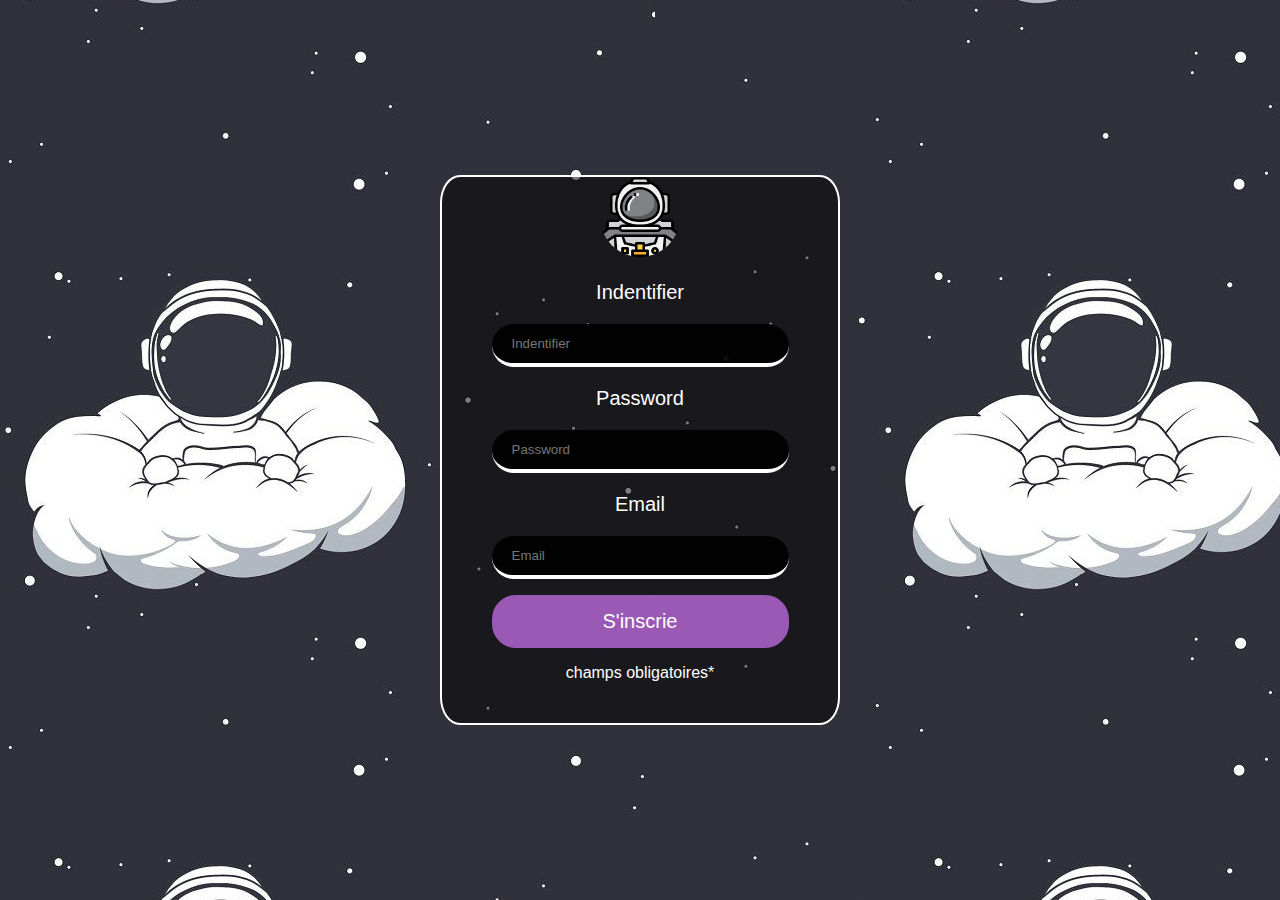
<file: projet sti/index.html>
<!DOCTYPE html>
<html>
<head>
	<meta charset="utf-8">

	<title>Inscription</title>
	<link rel="stylesheet" type="text/css" href="index.css">
	<script type="text/javascript">
		function valider()
		{
			
			var x=document.getElementById('n').value;
			if ((x[0]>"Z")||(x[0]<"A"))
			{
				alert("le nom doivent commencer par une majuscule");return false;
			}
			if (x=="")
			{
				alert("Entrer l'indentifier");return false;
			}
			for (i=0;i<x.length;i++)
			{
				if((x[i].toUpperCase()>"Z")||(x[i].toUpperCase()<"A"))
				{
					alert("Le nom ne doivent contenir queles lettres alphabétique");return false;
				}
			}

		}
		
	</script>
</head>
<body>
	<form action="indexcalc.html">
	<div>
		<img src="astronaut1.png">
		<p class="text">Indentifier</p>
		<p><input type="text"  id="n" placeholder="Indentifier"></p>
		<p class="text">Password</p>
		<p><input type="Password" id="n" placeholder="Password" 
			 maxlength="8" required></p>
		<p class="text">Email</p>
		<p><input type="email" name="email" placeholder="Email" pattern=".+@gmail\.com"  required>
		</p>
		<p><input type="submit" name="r1" value="S'inscrie" id="button" onclick="valider()" ></p>
		champs obligatoires*

	</div>
	</form>
</body>
</html>
</file>
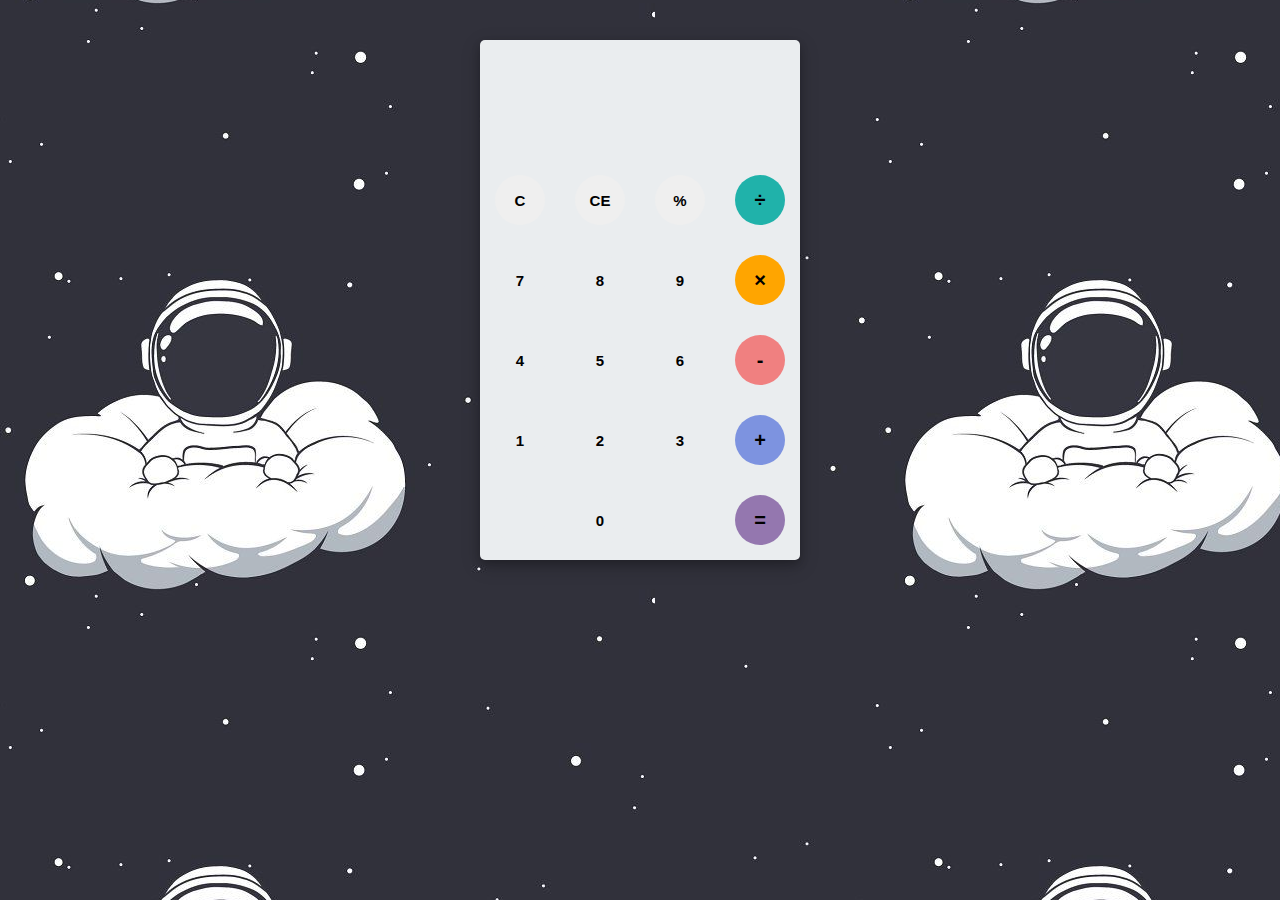
<file: projet sti/indexcalc.html>
<html>
	<head>
		<link rel="stylesheet" type="text/css" href="indexcalc.css">
		<title>calculator</title>
	</head>
	<body>
		<div id="container">
			<div id="calculator">
				<div id="result">
					<div id="history">
						<p id="history-value"></p>
					</div>
					<div id="output">
						<p id="output-value"></p>
					</div>
				</div>
				<div id="keyboard">
					<button class="operator" id="clear">C</button>
					<button class="operator" id="backspace">CE</button>
					<button class="operator" id="%">%</button>
					<button class="operator" id="/">&#247;</button>
					<button class="number" id="7">7</button>
					<button class="number" id="8">8</button>
					<button class="number" id="9">9</button>
					<button class="operator" id="*">&times;</button>
					<button class="number" id="4">4</button>
					<button class="number" id="5">5</button>
					<button class="number" id="6">6</button>
					<button class="operator" id="-">-</button>
					<button class="number" id="1">1</button>
					<button class="number" id="2">2</button>
					<button class="number" id="3">3</button>
					<button class="operator" id="+">+</button>
					<button class="empty" id="empty"></button>
					<button class="number" id="0">0</button>
					<button class="empty" id="empty"></button>
					<button class="operator" id="=">=</button>
				</div>
			</div>
		</div>
		<script src="script.js"></script>
	</body>
</html>
</file>
<file: projet sti/index.css>
* {
	box-sizing: border-box;
}

body {
	
	font-family: Cursive, Lucida Handwriting, sans-serif;
	display: flex;
	align-items: center;
	justify-content: center;
	min-height: 100vh;
	margin: 0;
	color:white;

}
#button
{
	background-color:#9b59b6;
 	border: none;
  	color: white;
  	padding: 15px 32px;
  	text-align: center;
  	text-decoration: none;
  	display: inline-block;
  	font-size:20px;
}
#button:hover
{
	background-color:white;
	color:#9b59b6;

}
div
{
	text-align: center;
  	width: 400px;
  	height: 550px;
  	border: 2px solid white;
  	box-sizing: border-box;
  	background: rgba(0,0,0,0.5);
  	border-radius:5%;
}
.text
{
	font-size:20px;
}
body
{
	background-image: url(bg7.jpg);
	background-position:-225px;
}
input
{
 	width:75%;
 	padding: 12px 20px;
  	box-sizing: border-box;
  	border: none;
  	border-bottom: 4px solid white;
  	border-radius:24px;
  	background-color: rgb(0,0,0,0.9);
  	color: white
}
input:hover
{
	background-color: white;
	color:black;
	border-bottom: 4px solid #9b59b6;
}
img
{
	width:80px;
	border-radius:50px;

}
</file>
<file: projet sti/indexcalc.css>
body{
	font-family: 'Open Sans',sans-serif;
	background-image: url(bg7.jpg);
	background-position: -225px;
}
#container{
	width: 1000px;
	height: 550px;
	margin: 20px auto;	
}
#calculator{
	width: 320px;
	height: 520px;
	background-color: #eaedef;
	margin: 0 auto;
	top: 20px;
	position: relative;
	border-radius: 5px;
	box-shadow: 0 4px 8px 0 rgba(0, 0, 0, 0.2), 0 6px 20px 0 rgba(0, 0, 0, 0.19);
}
#result{
	height: 120px;
}
#history{
	text-align: right;
	height: 20px;
	margin: 0 20px;
	padding-top: 20px;
	font-size: 15px;
	color: #919191;
}
#output{
	text-align: right;
	height: 60px;
	margin: 10px 20px;
	font-size: 30px;
}
#keyboard{
	height: 400px;
}
.operator, .number, .empty{
	width: 50px;
	height: 50px;
	margin: 15px;
	float: left;
	border-radius: 50%;
	border-width: 0;
	font-weight: bold;
	font-size: 15px;
}
.number, .empty{
	background-color: #eaedef;
}
.number, .operator{
	cursor: pointer;
}
.operator:active, .number:active{
	font-size: 13px;
}
.operator:focus, .number:focus, .empty:focus{
	outline: 0;
}
button:nth-child(4){
	font-size: 20px;
	background-color: #20b2aa;
}
button:nth-child(8){
	font-size: 20px;
	background-color: #ffa500;
}
button:nth-child(12){
	font-size: 20px;
	background-color: #f08080;
}
button:nth-child(16){
	font-size: 20px;
	background-color: #7d93e0;
}
button:nth-child(20){
	font-size: 20px;
	background-color: #9477af;
}
</file>
